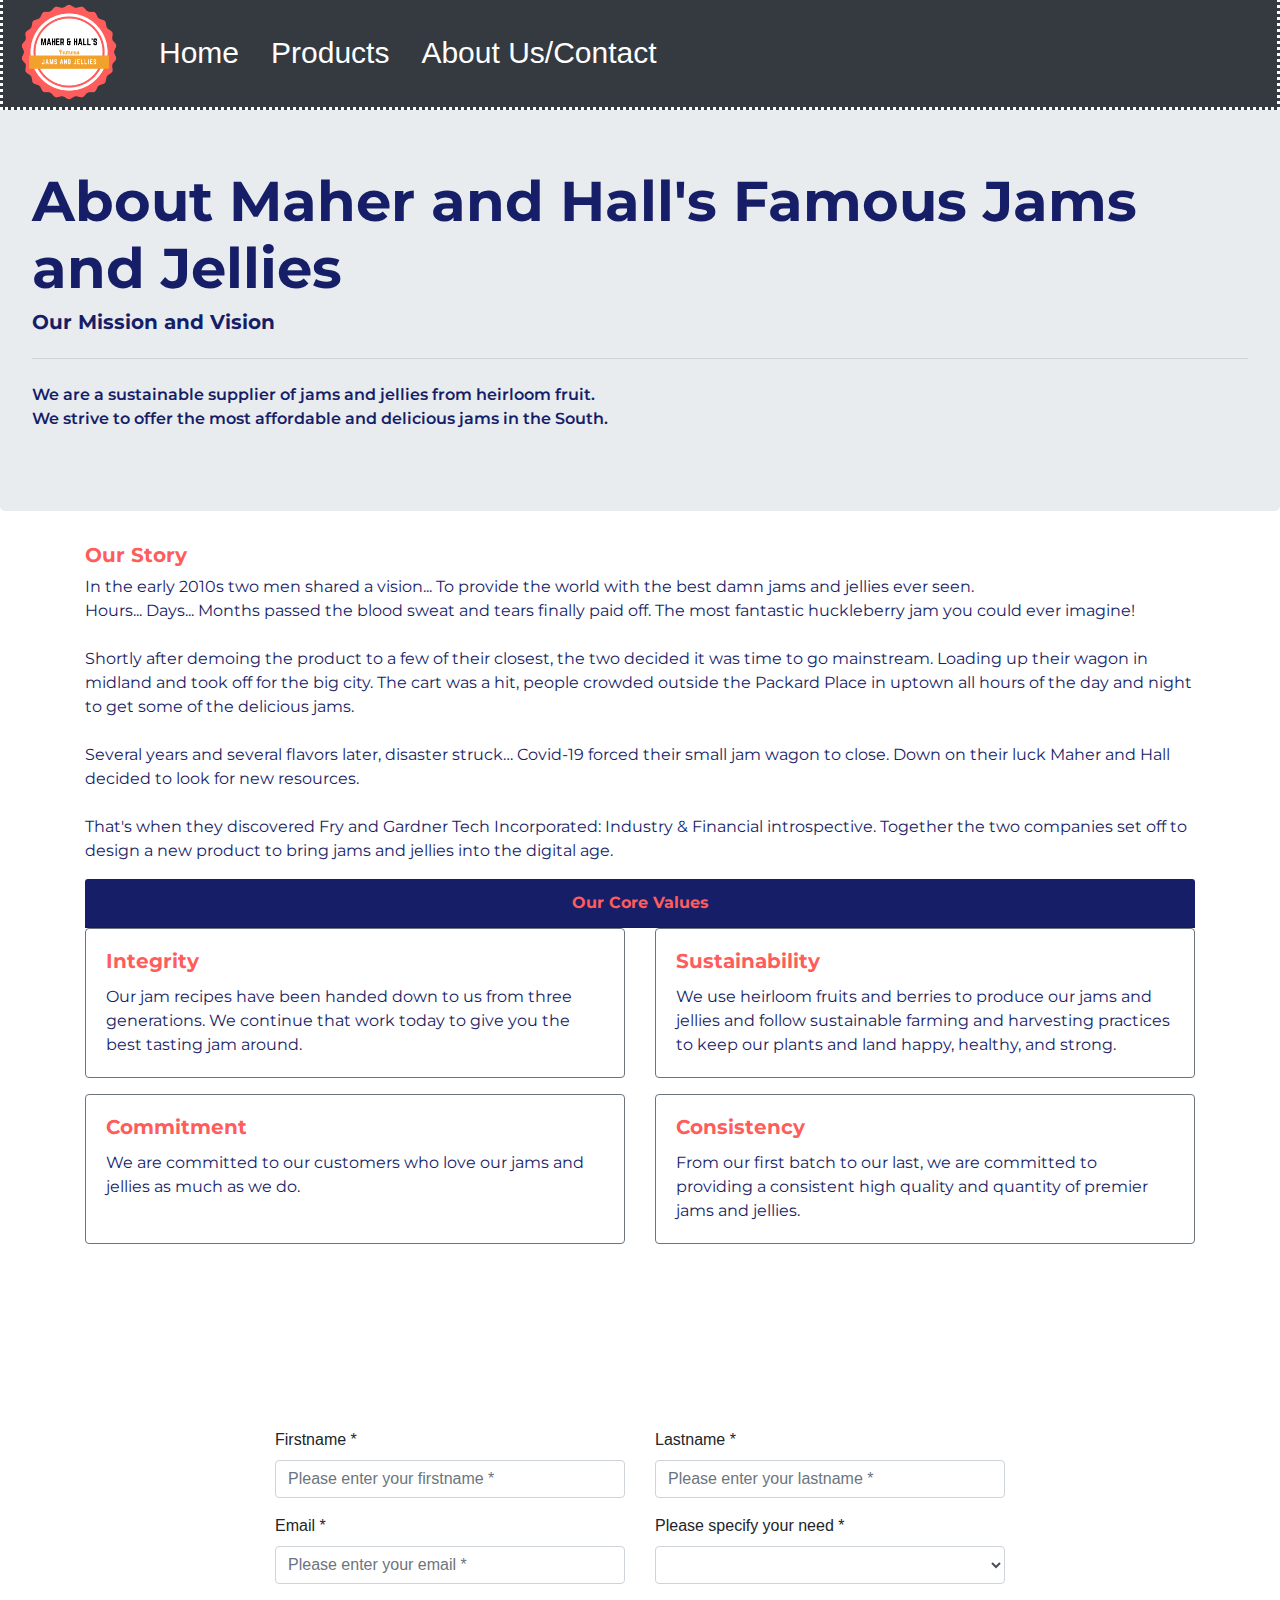
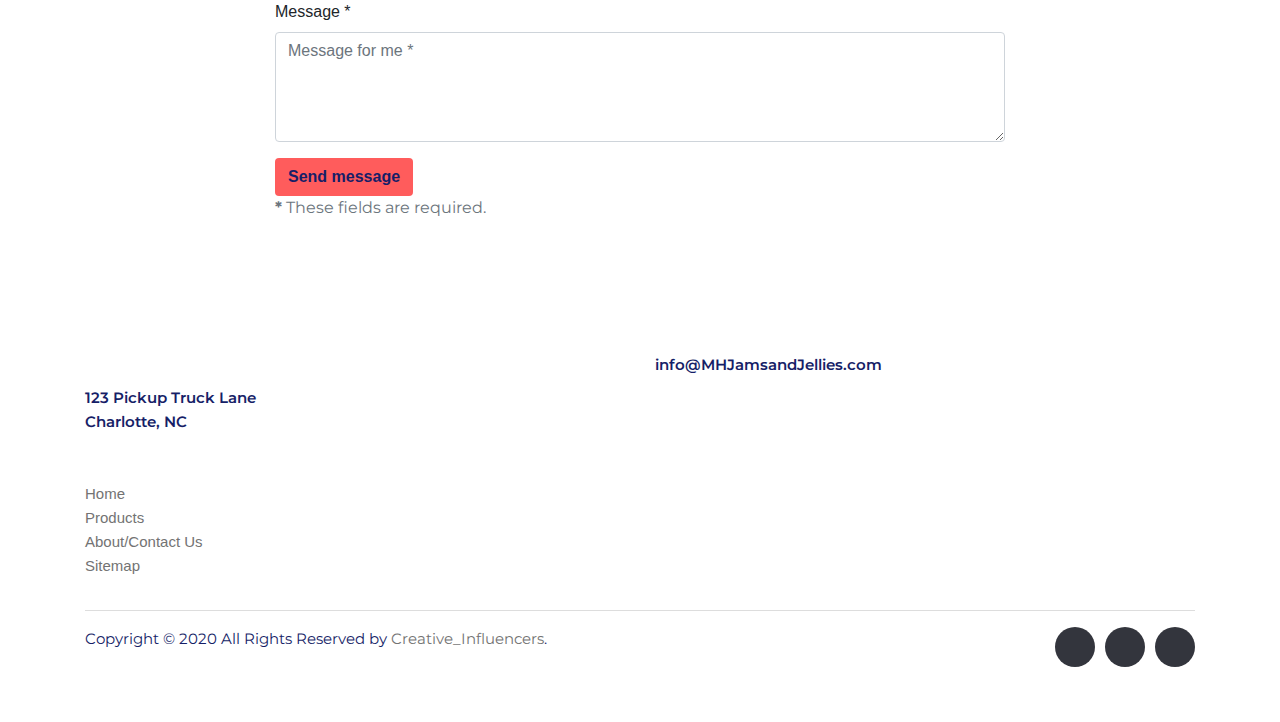
<file: About.html>
<!DOCTYPE html>
<html lang="en">
​

<head>
    <!-- Required meta tags -->
    <meta charset="utf-8" />
    <meta name="viewport" content="width=device-width, initial-scale=1, shrink-to-fit=no" />
    ​
    <!-- Bootstrap CSS -->
    <link rel="stylesheet" href="https://stackpath.bootstrapcdn.com/bootstrap/4.3.1/css/bootstrap.min.css"
        integrity="sha384-ggOyR0iXCbMQv3Xipma34MD+dH/1fQ784/j6cY/iJTQUOhcWr7x9JvoRxT2MZw1T" crossorigin="anonymous" />
    <!-- Google Fonts -->
    <link href="https://fonts.googleapis.com/css2?family=Montserrat:wght@400;600;800&display=swap" rel="stylesheet" />
    <!-- ​CSS -->
    <link rel="stylesheet" type="text/css" href="About.css" />
    <!-- <style>
      .footer {
        background-image: url("https://files.slack.com/files-pri/TH2CJVD6H-F011U41783H/image.png");
        background-size: cover;
        color: #ff5c5c;
        padding-top: 30px;
        padding-bottom: 70px;
        font-size: 20px;
      }

      li {
        font-size: 30px;
      }

      body {
        font-family: "Montserrat", sans-serif;
      }
    </style> -->
    <title>About Us</title>
</head>
​

<body>
    <!--Nav Bar-->
    <!-- <div class="container-fluid"> -->
        <nav class="navbar navbar-expand-lg navbar-dark bg-dark py-0">
            <a class="navbar-brand" href="#">
              <img src="jamsjellieslogo.png" height="100px" alt="logo" /> <!-- Picture has to be in the same folder -->
            </a> 
            <button class="navbar-toggler" type="button" data-toggle="collapse" data-target="#navbarSupportedContent" aria-controls="navbarSupportedContent" aria-expanded="false" aria-label="Toggle navigation">
              <span class="navbar-toggler-icon"></span>
              </button>
            <div class="collapse navbar-collapse rounded" id="navbarSupportedContent">
              <ul class="navbar-nav">
                <li class="nav-item active">
                  <a class="nav-link px-4" href="index.html">Home</a>
                </li>
                <li class="nav-item active">
                  <a class="nav-link pr-4" href="Products.html">Products</a>
                </li>
                <li class="nav-item active">
                  <a class="nav-link" href="About.html">About Us/Contact</a>
                </li>
              </ul>
            </div>
          </nav>
    

    <!--Jumbotron-->
    ​
    <div class="jumbotron" id="img">
        <div class="img"></div>
        <h1 class="display-4" id="h1">
            About Maher and Hall's Famous Jams and Jellies
        </h1>
        <h5 class="lead">Our Mission and Vision</h5>
        <hr class="my-4" />
        <p class="jumbo">
            We are a sustainable supplier of jams and jellies from heirloom
            fruit.<br />
            We strive to offer the most affordable and delicious jams in the South.
        </p>
    </div>

    <div class="container">
        <div class="media">
            <div class="media-body">
                <h5 class="mt-0">Our Story</h5>
                <p>
                    In the early 2010s two men shared a vision... To provide the world
                    with the best damn jams and jellies ever seen.<br />Hours... Days...
                    Months passed the blood sweat and tears finally paid off. The most
                    fantastic huckleberry jam you could ever imagine!<br /><br />
                    Shortly after demoing the product to a few of their closest, the two
                    decided it was time to go mainstream. Loading up their wagon in
                    midland and took off for the big city. The cart was a hit, people
                    crowded outside the Packard Place in uptown all hours of the day and
                    night to get some of the delicious jams. <br /><br />
                    Several years and several flavors later, disaster struck… Covid-19
                    forced their small jam wagon to close. Down on their luck Maher and
                    Hall decided to look for new resources. <br /><br />
                    That's when they discovered Fry and Gardner Tech Incorporated:
                    Industry & Financial introspective. Together the two companies set
                    off to design a new product to bring jams and jellies into the
                    digital age.
                </p>
            </div>
        </div>
    </div>
    <div class="container">
        <div class="card-header">Our Core Values</div>
        <div class="row">
            <div class="col-sm-6 d-flex">
                <div class="card border-secondary mb-3">
                    <div class="card-body text-secondary">
                        <h5 class="card-title">Integrity</h5>
                        <p class="card-text">
                            Our jam recipes have been handed down to us from three
                            generations. We continue that work today to give you the best
                            tasting jam around.<br />
                        </p>
                    </div>
                </div>
            </div>
            <div class="col-sm-6 d-flex">
                <div class="card border-secondary mb-3">
                    <div class="card-body text-secondary">
                        <h5 class="card-title">Sustainability</h5>
                        <p class="card-text">
                            We use heirloom fruits and berries to produce our jams and
                            jellies and follow sustainable farming and harvesting practices
                            to keep our plants and land happy, healthy, and strong.
                        </p>
                    </div>
                </div>
            </div>
        </div>
        <div class="row">
            <div class="col-sm-6 d-flex">
                <div class="card border-secondary mb-3">
                    <div class="card-body text-secondary">
                        <h5 class="card-title">Commitment</h5>
                        <p class="card-text">
                            We are committed to our customers who love our jams and jellies
                            as much as we do.
                        </p>
                    </div>
                </div>
            </div>
            <div class="col-sm-6 d-flex">
                <div class="card border-secondary mb-3">
                    <div class="card-body text-secondary">
                        <h5 class="card-title">Consistency</h5>
                        <p class="card-text">
                            From our first batch to our last, we are committed to providing
                            a consistent high quality and quantity of premier jams and
                            jellies.
                        </p>
                    </div>
                </div>
            </div>
        </div>
    </div>
    <!--Form-->
    ​
    <div class="container" id="form">
        ​
        <div class="row">
            ​
            <div class="col-xl-8 offset-xl-2 py-5">
                <form id="contact-form" method="post" action="contact.php" role="form">
                    ​
                    <div class="messages"></div>
                    ​
                    <div class="controls">
                        ​
                        <div class="row">
                            <div class="col-md-6">
                                <div class="form-group">
                                    <label for="form_name">Firstname *</label>
                                    <input id="form_name" type="text" name="name" class="form-control"
                                        placeholder="Please enter your firstname *" required="required"
                                        data-error="Firstname is required." />
                                    <div class="help-block with-errors"></div>
                                </div>
                            </div>
                            <div class="col-md-6">
                                <div class="form-group">
                                    <label for="form_lastname">Lastname *</label>
                                    <input id="form_lastname" type="text" name="surname" class="form-control"
                                        placeholder="Please enter your lastname *" required="required"
                                        data-error="Lastname is required." />
                                    <div class="help-block with-errors"></div>
                                </div>
                            </div>
                        </div>
                        <div class="row">
                            <div class="col-md-6">
                                <div class="form-group">
                                    <label for="form_email">Email *</label>
                                    <input id="form_email" type="email" name="email" class="form-control"
                                        placeholder="Please enter your email *" required="required"
                                        data-error="Valid email is required." />
                                    <div class="help-block with-errors"></div>
                                </div>
                            </div>
                            <div class="col-md-6">
                                <div class="form-group">
                                    <label for="form_need">Please specify your need *</label>
                                    <select id="form_need" name="need" class="form-control" required="required"
                                        data-error="Please specify your need.">
                                        <option value=""></option>
                                        <option value="Request quotation">Inquiry</option>
                                        <option value="Request order status">Order</option>
                                        <option value="Request a return">Return</option>
                                        <option value="Request Shipping Info">Shipping</option>
                                        <option value="Issues with Website">Website</option>
                                        <option value="Request a Giftcard">Giftcard</option>
                                        <option value="Any other question">Other</option>
                                    </select>
                                    <div class="help-block with-errors"></div>
                                </div>
                            </div>
                        </div>
                        <div class="row">
                            <div class="col-md-12">
                                <div class="form-group">
                                    <label for="form_message">Message *</label>
                                    <textarea id="form_message" name="message" class="form-control"
                                        placeholder="Message for me *" rows="4" required="required"
                                        data-error="Please, leave us a message."></textarea>
                                    <div class="help-block with-errors"></div>
                                </div>
                            </div>
                            <div class="col-md-12">
                                <input type="submit" class="btn btn-send" value="Send message" id="submit" />
                            </div>
                        </div>
                        <div class="row">
                            <div class="col-md-12">
                                <p class="text-muted">
                                    <strong>*</strong> These fields are required.

                                </p>
                            </div>
                        </div>
                    </div>
                    ​
                </form>
            </div>
        </div>
    </div>
    <!--Footer-->
    <!-- <div class="footer panel panel-primary rounded">
      <footer>
        <div class="container row panel panel-primary">
          <div class="col-sm-4 panel-body">
            <p>123 Pickup Truck Lane<br />Charlotte, NC</p>
          </div>
          <div class="col-sm-4 panel-body">
            <p>info@MHJamsandJellies.com</p>
          </div>
          <div class="col-sm-4 panel-body">
            <a href="#" class="pull-right px-1">
              <img
                src="https://pluspng.com/img-png/twitter-logo-png-twitterbird-twitter-png-logo-1528.png"
                height="40px"
                alt="twitter logo"
              />
            </a>
            <a href="#" class="pull-right px-1">
              <img
                src="https://cdn.clipart.email/d700cf080c24f815fce5ec15ce1dcae6_download-logo-instagram-free-png-transparent-image-and-clipart_400-400.png"
                height="45px"
                alt="instagram logo"
              />
            </a>
            <a href="#" class="pull-right px-1">
              <img
                src="https://cdn.clipart.email/28ae3335f4499a931c042eb771a46d0e_facebook-logos-png-images-free-download_710-739.png"
                height="45px"
                alt="facebook logo"
              />
            </a>
          </div>
        </div>
      </footer> -->

    <!-- Site footer -->
    <footer class="site-footer">
        <div class="container">
            <div class="row">
                <div class="col-sm-12 col-md-6">
                    <h6>About</h6>

                    <p class="jumbo">123 Pickup Truck Lane<br />Charlotte, NC</p>
                </div>
                <div class="col-sm-4 panel-body">
                    <p class="jumbo">info@MHJamsandJellies.com</p>
                </div>



                <div class="col-xs-6 col-md-3">
                    <h6>Quick Links</h6>
                    <ul class="footer-links">
                        <li><a href="#">Home</a></li>
                        <li><a href="#">Products</a></li>
                        <li><a href="#">About/Contact Us</a></li>
                        <li><a href="#">Sitemap</a></li>
                    </ul>
                </div>
            </div>
            <hr>
        </div>
        <div class="container">
            <div class="row">
                <div class="col-md-8 col-sm-6 col-xs-12">
                    <p class="copyright-text">Copyright &copy; 2020 All Rights Reserved by
                        <a href="#">Creative_Influencers</a>.
                    </p>
                </div>

                <div class="col-md-4 col-sm-6 col-xs-12">
                    <ul class="social-icons">
                        <li><a class="facebook" href="#"><i class="fa fa-facebook"></i></a></li>
                        <li><a class="twitter" href="#"><i class="fa fa-twitter"></i></a></li>
                        <li><a class="dribbble" href="#"><i class="fa fa-dribbble"></i></a></li>
                        <!-- <li><a class="linkedin" href="#"><i class="fa fa-linkedin"></i></a></li> -->
                    </ul>
                </div>
            </div>
        </div>
    </footer>
    </div>
    ​ ​
    <!-- Optional JavaScript -->
    <!-- jQuery first, then Popper.js, then Bootstrap JS -->
    <script src="https://code.jquery.com/jquery-3.3.1.slim.min.js"
        integrity="sha384-q8i/X+965DzO0rT7abK41JStQIAqVgRVzpbzo5smXKp4YfRvH+8abtTE1Pi6jizo"
        crossorigin="anonymous"></script>
    <script src="https://cdnjs.cloudflare.com/ajax/libs/popper.js/1.14.7/umd/popper.min.js"
        integrity="sha384-UO2eT0CpHqdSJQ6hJty5KVphtPhzWj9WO1clHTMGa3JDZwrnQq4sF86dIHNDz0W1"
        crossorigin="anonymous"></script>
    <script src="https://stackpath.bootstrapcdn.com/bootstrap/4.3.1/js/bootstrap.min.js"
        integrity="sha384-JjSmVgyd0p3pXB1rRibZUAYoIIy6OrQ6VrjIEaFf/nJGzIxFDsf4x0xIM+B07jRM"
        crossorigin="anonymous"></script>
</body>
​

</html>
</file>
<file: About.css>
body {
    background-color: #ffffff;
}
.navbar {
    border: 3px dotted white;
    font-size: 30px;
    margin-bottom: -30px;
    margin-top: -30px;
  }
.jumbotron {
    background-image: url("https://images.unsplash.com/photo-1576359409444-1699423921dd?ixlib=rb-1.2.1&ixid=eyJhcHBfaWQiOjEyMDd9&auto=format&fit=crop&w=500&q=60");
    background-attachment: fixed;
    background-repeat: no-repeat;
    background-size: cover;
    size: 350px;
    /* ​ margin-bottom: 0px; */
    background-position: bottom;
    margin-top: 0;
    /* opacity: 0.5; */
    color: #161e67;
    /* background: #161e67; */
    background-image: {
        opacity: 0.5;
    }
}
.lead {
    color: #161e67;
    font-weight: bold;
    font-family: "Montserrat", sans-serif;
    /* background-color: #161e67; */
}
.mr-3 {
    image {
        width: 200px;
    }
}
.my-4 {
    color: white;
}
#h1 {
    font-family: "Montserrat", sans-serif;
    color: #161e67;
    font-weight: bold;
}
p {
    font-family: "Montserrat", sans-serif;
    color: #161e67;
}
h5, .card-header {
    font-family: "Montserrat", sans-serif;
    color: #ff5c5c;
    font-weight: bold;
}
.card-header {
    background: rgba(22, 30, 103, 1);
    text-align: center;
}
/* .container {
      background: #161e67;
  } */
#submit {
    color: #161e67;
    background-color: #ff5c5c;
    font-weight: bold;
}
#mainNavBar {
    margin-bottom: -30px;
    margin-top: -30px;
}
/*footer styling*/
/* ​.footer {
    background-image: url("https://files.slack.com/files-pri/TH2CJVD6H-F011U41783H/image.png");
    background-size: cover;
    color: #ff5c5c;
    padding-top: 30px;
    padding-bottom: 70px;
    font-size: 20px;
} */
​ li {
    font-size: 30px;
}
​ body {
    font-family: "Montserrat", sans-serif;
}
p.jumbo {
    font-weight: 600;
}
/* Footer */
.site-footer {
    /* background-color: #26272b; */
    background-image: url("https://images.unsplash.com/photo-1576359409444-1699423921dd?ixlib=rb-1.2.1&ixid=eyJhcHBfaWQiOjEyMDd9&auto=format&fit=crop&w=500&q=60");
    background-size: cover;
    background-position: bottom;
    background-attachment: fixed;
    background-repeat: no-repeat;
    padding: 45px 0 20px;
    font-size: 15px;
    line-height: 24px;
    color: #737373;
}
.site-footer hr {
    border-top-color: #bbb;
    opacity: 0.5
}
.site-footer hr.small {
    margin: 20px 0
}
.site-footer h6 {
    color: #fff;
    font-size: 16px;
    text-transform: uppercase;
    margin-top: 5px;
    letter-spacing: 2px
}
.site-footer a {
    color: #737373;
}
.site-footer a:hover {
    color: #3366cc;
    text-decoration: none;
}
.footer-links {
    padding-left: 0;
    list-style: none
}
.footer-links li {
    display: block
}
.footer-links a {
    color: #737373
}
.footer-links a:active, .footer-links a:focus, .footer-links a:hover {
    color: #3366cc;
    text-decoration: none;
}
.footer-links.inline li {
    display: inline-block
}
.site-footer .social-icons {
    text-align: right
}
.site-footer .social-icons a {
    width: 40px;
    height: 40px;
    line-height: 40px;
    margin-left: 6px;
    margin-right: 0;
    border-radius: 100%;
    background-color: #33353d
}
.copyright-text {
    margin: 0
}
@media (max-width:991px) {
    .site-footer [class^=col-] {
        margin-bottom: 30px
    }
}
@media (max-width:767px) {
    .site-footer {
        padding-bottom: 0
    }
    .site-footer .copyright-text, .site-footer .social-icons {
        text-align: center
    }
}
.social-icons {
    padding-left: 0;
    margin-bottom: 0;
    list-style: none
}
.social-icons li {
    display: inline-block;
    margin-bottom: 4px
}
.social-icons li.title {
    margin-right: 15px;
    text-transform: uppercase;
    color: #96a2b2;
    font-weight: 700;
    font-size: 13px
}
.social-icons a {
    background-color: #eceeef;
    color: #818a91;
    font-size: 16px;
    display: inline-block;
    line-height: 44px;
    width: 44px;
    height: 44px;
    text-align: center;
    margin-right: 8px;
    border-radius: 100%;
    -webkit-transition: all .2s linear;
    -o-transition: all .2s linear;
    transition: all .2s linear
}
.social-icons a:active, .social-icons a:focus, .social-icons a:hover {
    color: #fff;
    background-color: #29aafe
}
.social-icons.size-sm a {
    line-height: 34px;
    height: 34px;
    width: 34px;
    font-size: 14px
}
.social-icons a.facebook:hover {
    background-color: #3b5998
}
.social-icons a.twitter:hover {
    background-color: #00aced
}
.social-icons a.linkedin:hover {
    background-color: #007bb6
}
.social-icons a.dribbble:hover {
    background-color: #ea4c89
}
@media (max-width:767px) {
    .social-icons li.title {
        display: block;
        margin-right: 0;
        font-weight: 600
    }
}
Collapse
</file>
